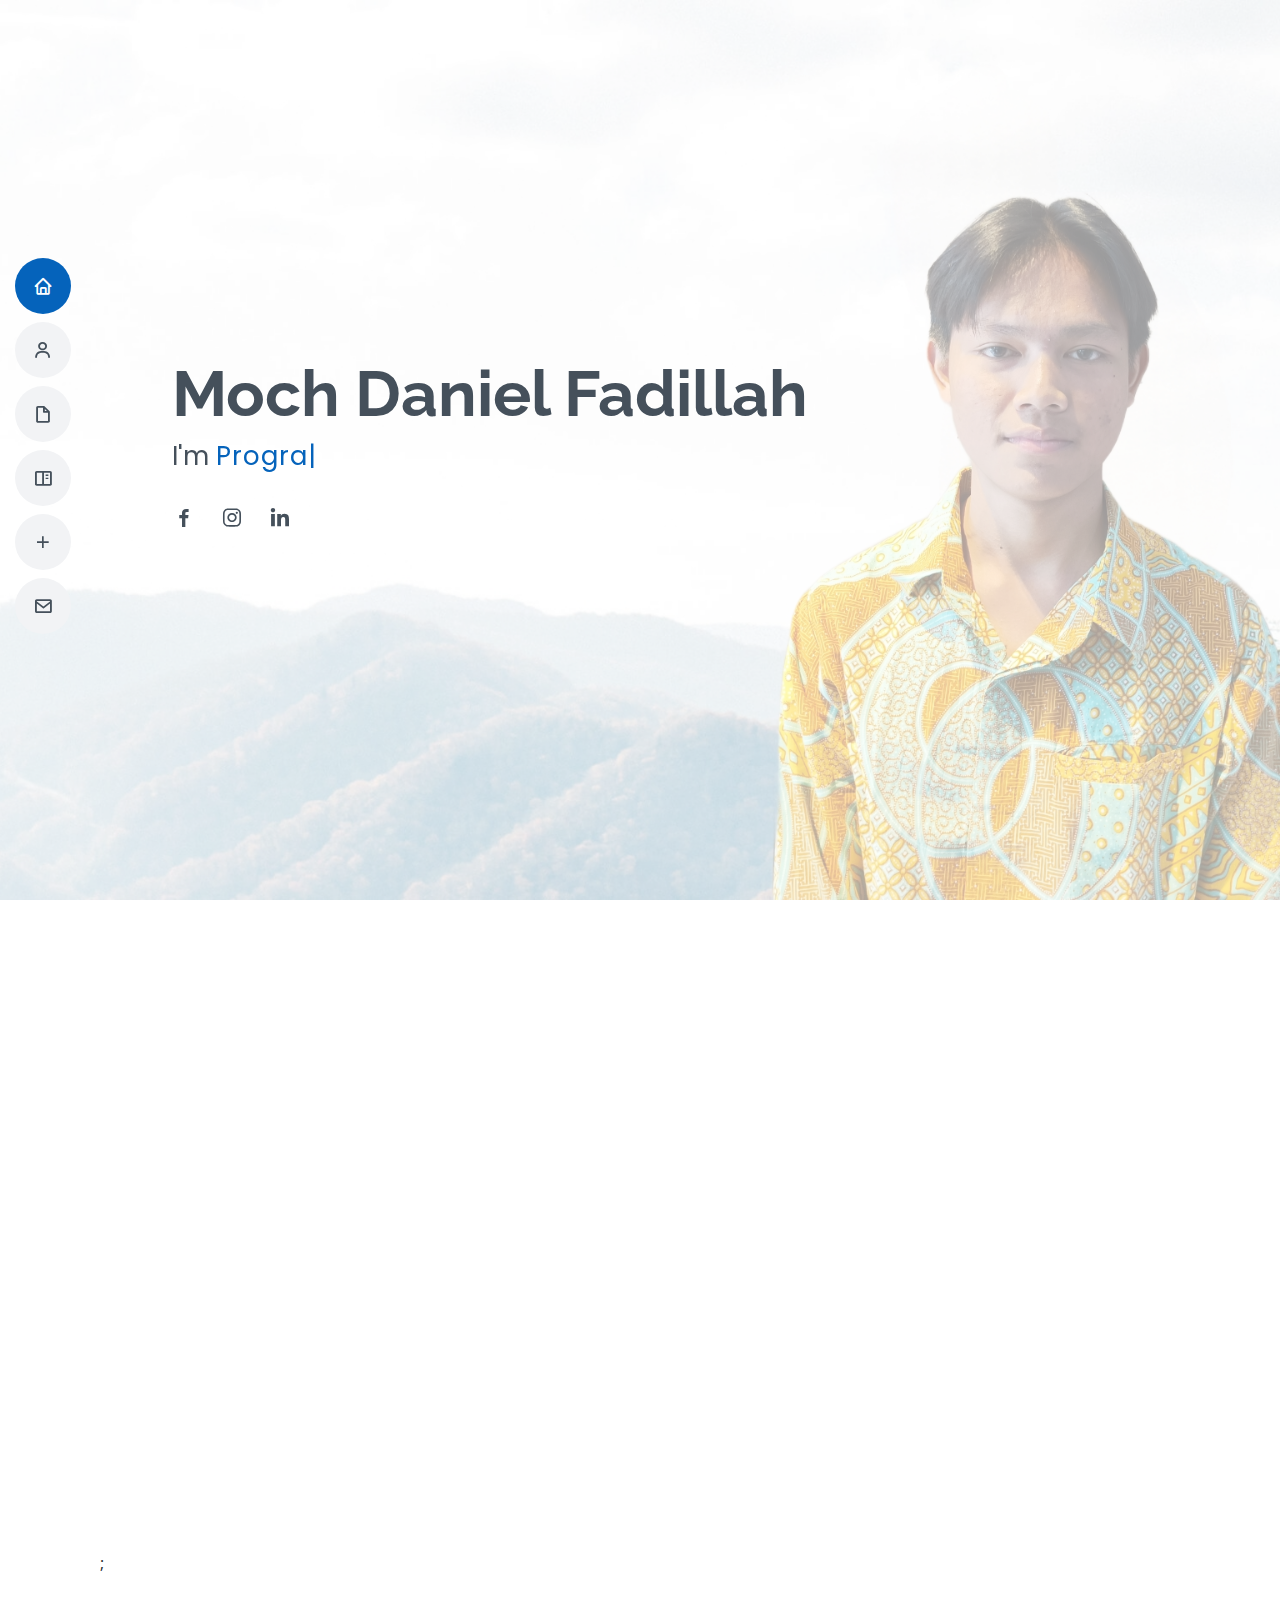
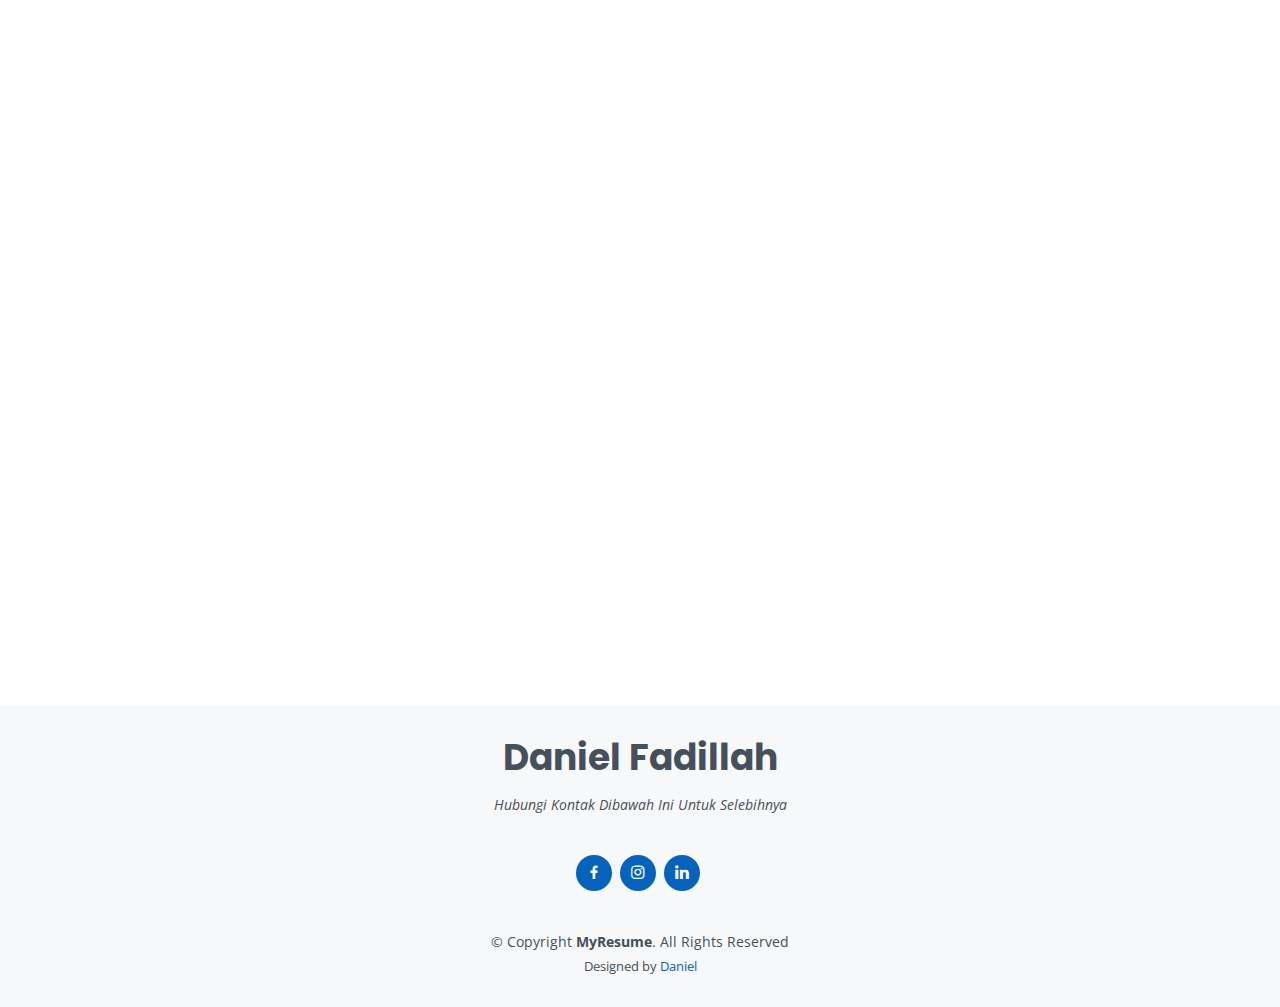
<file: index.html>
<!DOCTYPE html>
<html lang="en">

<head>
  <meta charset="utf-8">
  <meta content="width=device-width, initial-scale=1.0" name="viewport">

  <title>Daniel-Portfolio</title>
  <meta content="" name="description">
  <meta content="" name="keywords">

  <!-- Favicons -->
  <link href="icon-2.png" rel="icon">

  <!-- Google Fonts -->
  <link href="https://fonts.googleapis.com/css?family=Open+Sans:300,300i,400,400i,600,600i,700,700i|Raleway:300,300i,400,400i,500,500i,600,600i,700,700i|Poppins:300,300i,400,400i,500,500i,600,600i,700,700i" rel="stylesheet">

  <!-- Vendor CSS Files -->
  <link href="assets/vendor/aos/aos.css" rel="stylesheet">
  <link href="assets/vendor/bootstrap/css/bootstrap.min.css" rel="stylesheet">
  <link href="assets/vendor/bootstrap-icons/bootstrap-icons.css" rel="stylesheet">
  <link href="assets/vendor/boxicons/css/boxicons.min.css" rel="stylesheet">
  <link href="assets/vendor/glightbox/css/glightbox.min.css" rel="stylesheet">
  <link href="assets/vendor/swiper/swiper-bundle.min.css" rel="stylesheet">

  <!-- Template Main CSS File -->
  <link href="assets/css/style.css" rel="stylesheet">

  <!-- =======================================================
  * Template Name: MyResume
  * Updated: Jun 13 2023 with Bootstrap v5.3.0
  * Template URL: https://bootstrapmade.com/free-html-bootstrap-template-my-resume/
  * Author: BootstrapMade.com
  * License: https://bootstrapmade.com/license/
  ======================================================== -->
</head>

<body>

  <!-- ======= Mobile nav toggle button ======= -->
  <!-- <button type="button" class="mobile-nav-toggle d-xl-none"><i class="bi bi-list mobile-nav-toggle"></i></button> -->
  <i class="bi bi-list mobile-nav-toggle d-lg-none"></i>
  <!-- ======= Header ======= -->
  <header id="header" class="d-flex flex-column justify-content-center">

    <nav id="navbar" class="navbar nav-menu">
      <ul>
        <li><a href="#hero" class="nav-link scrollto active"><i class="bx bx-home"></i> <span>Home</span></a></li>
        <li><a href="#about" class="nav-link scrollto"><i class="bx bx-user"></i> <span>About</span></a></li>
        <li><a href="#skill" class="nav-link scrollto"><i class="bx bx-file-blank"></i> <span>Skill</span></a></li>
        <li><a href="#pendidikan" class="nav-link scrollto"><i class="bx bx-book-content"></i> <span>Pendidikan</span></a></li>
        <li><a href="#projek" class="nav-link scrollto"><i class="bx bx-plus"></i> <span>Project</span></a></li>
        <li><a href="#contact" class="nav-link scrollto"><i class="bx bx-envelope"></i> <span>Contact</span></a></li>
      </ul>
    </nav><!-- .nav-menu -->

  </header><!-- End Header -->

  <!-- ======= Hero Section ======= -->
  <section id="hero" class="d-flex flex-column justify-content-center">
    <div class="container" data-aos="zoom-in" data-aos-delay="100">
      <h1>Moch Daniel Fadillah</h1>
      <p>I'm <span class="typed" data-typed-items="Programmer"></span></p>
      <div class="social-links">
        <a href="https://www.facebook.com/DanielForYa" class="facebook"><i class="bx bxl-facebook"></i></a>
        <a href="https://www.instagram.com/v.dmniel" class="instagram"><i class="bx bxl-instagram"></i></a>
        <a href="https://www.linkedin.com/in/daniel-fadillah-4b1211282" class="linkedin"><i class="bx bxl-linkedin"></i></a>
      </div>
    </div>
  </section><!-- End Hero -->

  <main id="main">

    <!-- ======= About Section ======= -->
    <section id="about" class="about">
      <div class="container" data-aos="fade-up">

        <div class="section-title">
          <h2>Tentang</h2>
          <p> Saya adalah fresh graduate Lulusan SMKN 7 Baleendah. Saya adalah orang yang Disiplin, Berkomitmen, Dan Konsisten dengan apa yang saya Targetkan. Saya juga selalu tertarik untuk mencoba dan mempelajari hal baru secara otodidak.</p>
        </div>

        <div class="row">
          <div class="col-lg-3">
            <img src="page.jpg" class="img-fluid" alt="">
          </div>
          <div class="col-lg-8 pt-4 pt-lg-0 content">
            <h3>Web Developer</h3>
            <p class="fst-italic">
            </p>
            <div class="row">
              <div class="col-lg-6">
                <ul>
                  <li><i class="bi bi-chevron-right"></i> <strong>Birthday:</strong> <span>30 Juni 2006</span></li>
                  <li><i class="bi bi-chevron-right"></i> <strong>Website:</strong> <span>danielonly09.wordpress.com</span></li>
                  <li><i class="bi bi-chevron-right"></i> <strong>Phone:</strong> <span>+62 831-2269-8807</span></li>
                </ul>
              </div>
              <div class="col-lg-6">
                <ul>
                  <li><i class="bi bi-chevron-right"></i> <strong>City:</strong> <span>Bandung, Indonesia</span></li>
                  <li><i class="bi bi-chevron-right"></i> <strong>Age:</strong> <span>17</span></li>
                  <li><i class="bi bi-chevron-right"></i> <strong>Email:</strong> <span>mochdaniel55@gmail.com</span></li>
                </ul>
              </div>
            </div>
            <div class="section-title">
              <p>Saya Memiliki Ketertarikan Terhadap Komputer Sejak Sd, Selalu Bermain Game Komputer Dan Akhirnya Mengenal Dan Tertarik Dengan Software / Perangkat Lunak Dan Ingin Mengembangkan Diri Lagi Sebagai Programmer</p>
            </div>
          </div>
          </div>
    </div>
    </section><!-- End About Section -->

    <!-- ======= Skills Section ======= --> ;
    <section id="skill" class="pendidikan section-bg">
      <div class="container" data-aos="fade-up">

        <div class="section-title">
          <h2>Skills</h2>
                  </div>

                  <div class="row">

                    <div class="col-lg-4 col-md-6 d-flex align-items-stretch" data-aos="zoom-in" data-aos-delay="100">
                      <div class="icon-box iconbox-blue">
                        <div class="icon">
                          <svg width="100" height="100" viewBox="0 0 600 600" xmlns="http://www.w3.org/2000/svg">
                            <!-- <path stroke="none" stroke-width="0" fill="#f5f5f5" d="M300,521.0016835830174C376.1290562159157,517.8887921683347,466.0731472004068,529.7835943286574,510.70327084640275,468.03025145048787C554.3714126377745,407.6079735673963,508.03601936045806,328.9844924480964,491.2728898941984,256.3432110539036C474.5976632858925,184.082847569629,479.9380746630129,96.60480741107993,416.23090153303,58.64404602377083C348.86323505073057,18.502131276798302,261.93793281208167,40.57373210992963,193.5410806939664,78.93577620505333C130.42746243093433,114.334589627462,98.30271207620316,179.96522072025542,76.75703585869454,249.04625023123273C51.97151888228291,328.5150500222984,13.704378332031375,421.85034740162234,66.52175969318436,486.19268352777647C119.04800174914682,550.1803526380478,217.28368757567262,524.383925680826,300,521.0016835830174"></path> -->
                          </svg>
                          <img class="img1" src="html-5_318-674234.avif" alt="">
                        </div>
                        <h4><a href="https://id.wikipedia.org/wiki/HTML#:~:text=Hypertext%20Markup%20Language%20(HTML)%20adalah,untuk%20ditampilkan%20di%20peramban%20internet.">
                          HTML</a></h4>
                        <p>Sejak Saya Memasuki Jenjang Smk Saya Mulai mempelajari Html Mulai Dari Basic Basicnya Dan Membuat Sederhana Ringan Dengan HTML</p>
                      </div>
                    </div>
          
                    <div class="col-lg-4 col-md-6 d-flex align-items-stretch" data-aos="zoom-in" data-aos-delay="100">
                      <div class="icon-box iconbox-blue">
                        <div class="icon">
                          <svg width="100" height="100" viewBox="0 0 600 600" xmlns="http://www.w3.org/2000/svg">
                            <!-- <path stroke="none" stroke-width="0" fill="#f5f5f5" d="M300,521.0016835830174C376.1290562159157,517.8887921683347,466.0731472004068,529.7835943286574,510.70327084640275,468.03025145048787C554.3714126377745,407.6079735673963,508.03601936045806,328.9844924480964,491.2728898941984,256.3432110539036C474.5976632858925,184.082847569629,479.9380746630129,96.60480741107993,416.23090153303,58.64404602377083C348.86323505073057,18.502131276798302,261.93793281208167,40.57373210992963,193.5410806939664,78.93577620505333C130.42746243093433,114.334589627462,98.30271207620316,179.96522072025542,76.75703585869454,249.04625023123273C51.97151888228291,328.5150500222984,13.704378332031375,421.85034740162234,66.52175969318436,486.19268352777647C119.04800174914682,550.1803526380478,217.28368757567262,524.383925680826,300,521.0016835830174"></path> -->
                          </svg>
                          <img class="img1" src="CSS3_logo_and_wordmark.svg.png" alt="">
                        </div>
                        <h4><a href="https://id.wikipedia.org/wiki/Cascading_Style_Sheets">
                          CSS</a></h4>
                        <p>Untuk Menyempurnakan Project Yang Saya Buat Saya Juga Mempelajari CSS</p>
                      </div>
                    </div>

                    <div class="col-lg-4 col-md-6 d-flex align-items-stretch" data-aos="zoom-in" data-aos-delay="100">
                      <div class="icon-box iconbox-blue">
                        <div class="icon">
                          <svg width="100" height="100" viewBox="0 0 600 600" xmlns="http://www.w3.org/2000/svg">
                            <!-- <path stroke="none" stroke-width="0" fill="#f5f5f5" d="M300,521.0016835830174C376.1290562159157,517.8887921683347,466.0731472004068,529.7835943286574,510.70327084640275,468.03025145048787C554.3714126377745,407.6079735673963,508.03601936045806,328.9844924480964,491.2728898941984,256.3432110539036C474.5976632858925,184.082847569629,479.9380746630129,96.60480741107993,416.23090153303,58.64404602377083C348.86323505073057,18.502131276798302,261.93793281208167,40.57373210992963,193.5410806939664,78.93577620505333C130.42746243093433,114.334589627462,98.30271207620316,179.96522072025542,76.75703585869454,249.04625023123273C51.97151888228291,328.5150500222984,13.704378332031375,421.85034740162234,66.52175969318436,486.19268352777647C119.04800174914682,550.1803526380478,217.28368757567262,524.383925680826,300,521.0016835830174"></path> -->
                          </svg>
                          <img class="img1" src="PHP-logo.svg.png" alt="">
                        </div>
                        <h4><a href="https://id.wikipedia.org/wiki/PHP">
                          PHP</a></h4>
                        <p>Saya Juga Mempunyai Pengalaman Mengerjakan Project Dengan Php</p>
                      </div>
                    </div>
                    </section><!-- End Skills Section -->

    <!-- ======= pendidikan Section ======= -->
    <section id="pendidikan" class="pendidikan">
      <div class="container" data-aos="fade-up">

        <div class="section-title">
          <h2>PENDIDIKAN</h2>
        </div>

        <div class="row">

          <div class="col-lg-4 col-md-6 d-flex align-items-stretch" data-aos="zoom-in" data-aos-delay="100">
            <div class="icon-box iconbox-blue">
              <div class="icon">
                <svg width="100" height="100" viewBox="0 0 600 600" xmlns="http://www.w3.org/2000/svg">
                  <path stroke="none" stroke-width="0" fill="#f5f5f5" d="M300,521.0016835830174C376.1290562159157,517.8887921683347,466.0731472004068,529.7835943286574,510.70327084640275,468.03025145048787C554.3714126377745,407.6079735673963,508.03601936045806,328.9844924480964,491.2728898941984,256.3432110539036C474.5976632858925,184.082847569629,479.9380746630129,96.60480741107993,416.23090153303,58.64404602377083C348.86323505073057,18.502131276798302,261.93793281208167,40.57373210992963,193.5410806939664,78.93577620505333C130.42746243093433,114.334589627462,98.30271207620316,179.96522072025542,76.75703585869454,249.04625023123273C51.97151888228291,328.5150500222984,13.704378332031375,421.85034740162234,66.52175969318436,486.19268352777647C119.04800174914682,550.1803526380478,217.28368757567262,524.383925680826,300,521.0016835830174"></path>
                </svg>
                <i class="bx bx-user"></i>
              </div>
              <h4><a href="https://www.google.com/search?q=smkn+7+baleendah&ei=2euwZPXdJa3dseMP0oWT-A0&gs_ssp=eJzj4tFP1zcsqCrJzimsyjBgtFI1qDBKNbNINUuzTE4xNU4zT7K0MqhIszBJNTdLtjA2MDVNMzKx8BIozs3OUzBXSErMSU3NS0nMAAAEQBWD&oq=SMKN+7+baleendah&gs_lp=[base64]&sclient=gws-wiz-serp">
                SMK Negeri 7 Baleendah</a></h4>
              <p>2021 - 2024</p>
            </div>
          </div>

          <div class="col-lg-4 col-md-6 d-flex align-items-stretch mt-4 mt-md-0" data-aos="zoom-in" data-aos-delay="200">
            <div class="icon-box iconbox-orange ">
              <div class="icon">
                <svg width="100" height="100" viewBox="0 0 600 600" xmlns="http://www.w3.org/2000/svg">
                  <path stroke="none" stroke-width="0" fill="#f5f5f5" d="M300,582.0697525312426C382.5290701553225,586.8405444964366,449.9789794690241,525.3245884688669,502.5850820975895,461.55621195738473C556.606425686781,396.0723002908107,615.8543463187945,314.28637112970534,586.6730223649479,234.56875336149918C558.9533121215079,158.8439757836574,454.9685369536778,164.00468322053177,381.49747125262974,130.76875717737553C312.15926192815925,99.40240125094834,248.97055460311594,18.661163978235184,179.8680185752513,50.54337015887873C110.5421016452524,82.52863877960104,119.82277516462835,180.83849132639028,109.12597500060166,256.43424936330496C100.08760227029461,320.3096726198365,92.17705696193138,384.0621239912766,124.79988738764834,439.7174275375508C164.83382741302287,508.01625554203684,220.96474134820875,577.5009287672846,300,582.0697525312426"></path>
                </svg>
                <i class="bx bx-user"></i>
              </div>
              <h4><a href="https://www.google.com/search?q=smpn+2+baleendah&ei=eeuwZKi1J82P4-EP69CugAE&ved=0ahUKEwjo1cOoyY2AAxXNxzgGHWuoCxAQ4dUDCA4&uact=5&oq=smpn+2+baleendah&gs_lp=[base64]&sclient=gws-wiz-serp">
                SMP Negeri 02 Baleendah</a></h4>
              <p>2018 - 2021</p>
            </div>
          </div>

          <div class="col-lg-4 col-md-6 d-flex align-items-stretch mt-4 mt-lg-0" data-aos="zoom-in" data-aos-delay="300">
            <div class="icon-box iconbox-pink">
              <div class="icon">
                <svg width="100" height="100" viewBox="0 0 600 600" xmlns="http://www.w3.org/2000/svg">
                  <path stroke="none" stroke-width="0" fill="#f5f5f5" d="M300,541.5067337569781C382.14930387511276,545.0595476570109,479.8736841581634,548.3450877840088,526.4010558755058,480.5488172755941C571.5218469581645,414.80211281144784,517.5187510058486,332.0715597781072,496.52539010469104,255.14436215662573C477.37192572678356,184.95920475031193,473.57363656557914,105.61284051026155,413.0603344069578,65.22779650032875C343.27470386102294,18.654635553484475,251.2091493199835,5.337323636656869,175.0934190732945,40.62881213300186C97.87086631185822,76.43348514350839,51.98124368387456,156.15599469081315,36.44837278890362,239.84606092416172C21.716077023791087,319.22268207091537,43.775223500013084,401.1760424656574,96.891909868211,461.97329694683043C147.22146801428983,519.5804099606455,223.5754009179313,538.201503339737,300,541.5067337569781"></path>
                </svg>
                <i class="bx bx-user"></i>
              </div>
              <h4><a href="https://www.google.com/search?q=SD+Negeri+Sipatahunan&ei=geuwZPC0IKi64-EP0qSGiA8&ved=0ahUKEwiw-aSsyY2AAxUo3TgGHVKSAfEQ4dUDCA4&uact=5&oq=SD+Negeri+Sipatahunan&gs_lp=[base64]&sclient=gws-wiz-serp">
                SD Negeri Sipatahunan</a></h4>
              <p>2012 - 2018</p>
            </div>
          </div>
          </section>
          <!-- End Resume Section -->

    <!-- ======= Portfolio Section ======= -->
    <section id="projek" class="portfolio section-bg">
      <div class="container" data-aos="fade-up">

        <div class="section-title">
          <h2>Project</h2>
          <p>Berikut Beberapa Project Yang Sudah Saya Buat</p>
        </div>

        <div class="row">
          <div class="col-lg-12 d-flex justify-content-center" data-aos="fade-up" data-aos-delay="100">
            <ul id="portfolio-flters">
              <li data-filter="*" class="filter-active">All</li>
              <li data-filter=".filter-app">App</li>
              <li data-filter=".filter-web">Web</li>
            </ul>
          </div>
        </div>

        <div class="row portfolio-container" data-aos="fade-up" data-aos-delay="200">


          <div class="col-lg-4 col-md-6 portfolio-item filter-web">
            <div class="portfolio-wrap">
              <img src="Screenshot (27).png" class="img-fluid" alt="">
              <div class="portfolio-info">
                <h4>WordPress</h4>
                <p>Web</p>
                <div class="portfolio-links">
                  <a href="Screenshot (27).png" data-gallery="portfolioGallery" class="portfolio-lightbox" title="Web 3"><i class="bx bx-plus"></i></a>
                  <a href="portfolio-details.html" class="portfolio-details-lightbox" data-glightbox="type: external" title="Portfolio Details"></a>
                </div>
              </div>
            </div>
          </div>

          <div class="col-lg-4 col-md-6 portfolio-item filter-web">
            <div class="portfolio-wrap">
              <img src="Screenshot (26).png" class="img-fluid" alt="">
              <div class="portfolio-info">
                <h4>WordPress</h4>
                <p>Web</p>
                <div class="portfolio-links">
                  <a href="Screenshot (26).png" data-gallery="portfolioGallery" class="portfolio-lightbox" title="Web 3"><i class="bx bx-plus"></i></a>
                  <a href="portfolio-details.html" class="portfolio-details-lightbox" data-glightbox="type: external" title="Portfolio Details"></a>
                </div>
              </div>
            </div>
          </div>

          <div class="col-lg-4 col-md-6 portfolio-item filter-web">
            <div class="portfolio-wrap">
              <img src="Screenshot (25).png" class="img-fluid" alt="">
              <div class="portfolio-info">
                <h4>Website SPP</h4>
                <p>Web</p>
                <div class="portfolio-links">
                  <a href="Screenshot (25).png" data-gallery="portfolioGallery" class="portfolio-lightbox" title="Web 3"><i class="bx bx-plus"></i></a>
                  <a href="portfolio-details.html" class="portfolio-details-lightbox" data-glightbox="type: external" title="Portfolio Details"></a>
                </div>
              </div>
            </div>
          </div>

        </div>

      </div>
    </section><!-- End Portfolio Section -->

    <!-- ======= Contact Section ======= -->
    <section id="contact" class="contact">
      <div class="container" data-aos="fade-up">

        <div class="section-title">
          <h2>Contact</h2>
        </div>

        <div class="row mt-1">

          <div class="col-lg-4">
            <div class="info">
              <div class="address">
                <i class="bi bi-geo-alt"></i>
                <h4>Location:</h4>
                <p>Bandung, Jl Mekarsari Cikarees</p>
              </div>

              <div class="email">
                <i class="bi bi-envelope"></i>
                <h4>Email:</h4>
                <p>mochdaniel55@gmail.com</p>
              </div>

              <div class="phone">
                <i class="bi bi-phone"></i>
                <h4>Call:</h4>
                <p>+62 831-2269-8807</p>
              </div>

            </div>

          </div>

          <div class="col-lg-8 mt-5 mt-lg-0">

            <!-- <form action="forms/contact.php" method="post" role="form" class="php-email-form">
              <div class="row">
                <div class="col-md-6 form-group">
                  <input type="text" name="name" class="form-control" id="name" placeholder="Your Name" required>
                </div>
                <div class="col-md-6 form-group mt-3 mt-md-0">
                  <input type="email" class="form-control" name="email" id="email" placeholder="Your Email" required>
                </div>
              </div>
              <div class="form-group mt-3">
                <input type="text" class="form-control" name="subject" id="subject" placeholder="Subject" required>
              </div>
              <div class="form-group mt-3">
                <textarea class="form-control" name="message" rows="5" placeholder="Message" required></textarea>
              </div>
              <div class="my-3">
                <div class="loading">Loading</div>
                <div class="error-message"></div>
                <div class="sent-message">Your message has been sent. Thank you!</div>
              </div>
              <div class="text-center"><button type="submit">Send Message</button></div>
            </form> -->

          </div>

        </div>

      </div>
    </section><!-- End Contact Section -->

  </main><!-- End #main -->

  <!-- ======= Footer ======= -->
  <footer id="footer">
    <div class="container">
      <h3>Daniel Fadillah</h3>
      <p>Hubungi Kontak Dibawah Ini Untuk Selebihnya</p>
      <div class="social-links">
        <a href="#" class="facebook"><i class="bx bxl-facebook"></i></a>
        <a href="#" class="instagram"><i class="bx bxl-instagram"></i></a>
        <a href="#" class="linkedin"><i class="bx bxl-linkedin"></i></a>
      </div>
      <div class="copyright">
        &copy; Copyright <strong><span>MyResume</span></strong>. All Rights Reserved
      </div>
      <div class="credits">
        <!-- All the links in the footer should remain intact. -->
        <!-- You can delete the links only if you purchased the pro version. -->
        <!-- Licensing information: [license-url] -->
        <!-- Purchase the pro version with working PHP/AJAX contact form: https://bootstrapmade.com/free-html-bootstrap-template-my-resume/ -->
        Designed by <a href="https://www.instagram.com/v.dmniel">Daniel</a>
      </div>
    </div>
  </footer><!-- End Footer -->

  <div id="preloader"></div>
  <a href="#" class="back-to-top d-flex align-items-center justify-content-center"><i class="bi bi-arrow-up-short"></i></a>

  <!-- Vendor JS Files -->
  <script src="assets/vendor/purecounter/purecounter_vanilla.js"></script>
  <script src="assets/vendor/aos/aos.js"></script>
  <script src="assets/vendor/bootstrap/js/bootstrap.bundle.min.js"></script>
  <script src="assets/vendor/glightbox/js/glightbox.min.js"></script>
  <script src="assets/vendor/isotope-layout/isotope.pkgd.min.js"></script>
  <script src="assets/vendor/swiper/swiper-bundle.min.js"></script>
  <script src="assets/vendor/typed.js/typed.umd.js"></script>
  <script src="assets/vendor/waypoints/noframework.waypoints.js"></script>
  <script src="assets/vendor/php-email-form/validate.js"></script>

  <!-- Template Main JS File -->
  <script src="assets/js/main.js"></script>

</body>

</html>
</file>
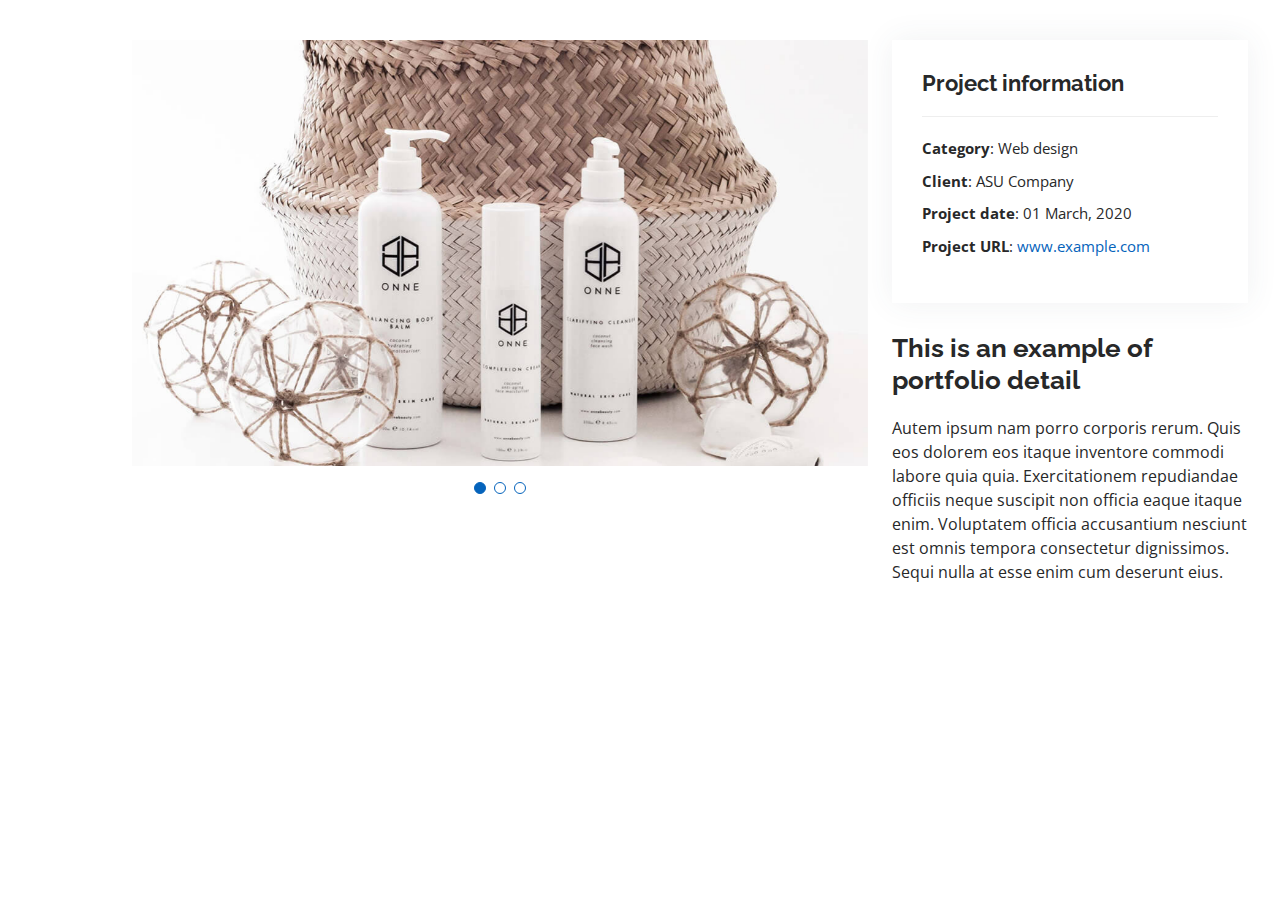
<file: portfolio-details.html>
<!DOCTYPE html>
<html lang="en">

<head>
  <meta charset="utf-8">
  <meta content="width=device-width, initial-scale=1.0" name="viewport">

  <title>Portfolio Details</title>
  <meta content="" name="description">
  <meta content="" name="keywords">

  <!-- Favicons -->
  <link href="assets/img/favicon.png" rel="icon">
  <link href="assets/img/apple-touch-icon.png" rel="apple-touch-icon">

  <!-- Google Fonts -->
  <link href="https://fonts.googleapis.com/css?family=Open+Sans:300,300i,400,400i,600,600i,700,700i|Raleway:300,300i,400,400i,500,500i,600,600i,700,700i|Poppins:300,300i,400,400i,500,500i,600,600i,700,700i" rel="stylesheet">

  <!-- Vendor CSS Files -->
  <link href="assets/vendor/aos/aos.css" rel="stylesheet">
  <link href="assets/vendor/bootstrap/css/bootstrap.min.css" rel="stylesheet">
  <link href="assets/vendor/bootstrap-icons/bootstrap-icons.css" rel="stylesheet">
  <link href="assets/vendor/boxicons/css/boxicons.min.css" rel="stylesheet">
  <link href="assets/vendor/glightbox/css/glightbox.min.css" rel="stylesheet">
  <link href="assets/vendor/swiper/swiper-bundle.min.css" rel="stylesheet">

  <!-- Template Main CSS File -->
  <link href="assets/css/style.css" rel="stylesheet">

  <!-- =======================================================
  * Template Name: MyResume
  * Updated: Jun 13 2023 with Bootstrap v5.3.0
  * Template URL: https://bootstrapmade.com/free-html-bootstrap-template-my-resume/
  * Author: BootstrapMade.com
  * License: https://bootstrapmade.com/license/
  ======================================================== -->
</head>

<body>

  <main id="main">

    <!-- ======= Portfolio Details Section ======= -->
    <section id="portfolio-details" class="portfolio-details">
      <div class="container">

        <div class="row gy-4">

          <div class="col-lg-8">
            <div class="portfolio-details-slider swiper">
              <div class="swiper-wrapper align-items-center">

                <div class="swiper-slide">
                  <img src="assets/img/portfolio/portfolio-details-1.jpg" alt="">
                </div>

                <div class="swiper-slide">
                  <img src="assets/img/portfolio/portfolio-details-2.jpg" alt="">
                </div>

                <div class="swiper-slide">
                  <img src="assets/img/portfolio/portfolio-details-3.jpg" alt="">
                </div>

              </div>
              <div class="swiper-pagination"></div>
            </div>
          </div>

          <div class="col-lg-4">
            <div class="portfolio-info">
              <h3>Project information</h3>
              <ul>
                <li><strong>Category</strong>: Web design</li>
                <li><strong>Client</strong>: ASU Company</li>
                <li><strong>Project date</strong>: 01 March, 2020</li>
                <li><strong>Project URL</strong>: <a href="#">www.example.com</a></li>
              </ul>
            </div>
            <div class="portfolio-description">
              <h2>This is an example of portfolio detail</h2>
              <p>
                Autem ipsum nam porro corporis rerum. Quis eos dolorem eos itaque inventore commodi labore quia quia. Exercitationem repudiandae officiis neque suscipit non officia eaque itaque enim. Voluptatem officia accusantium nesciunt est omnis tempora consectetur dignissimos. Sequi nulla at esse enim cum deserunt eius.
              </p>
            </div>
          </div>

        </div>

      </div>
    </section><!-- End Portfolio Details Section -->

  </main><!-- End #main -->

  <div id="preloader"></div>
  <a href="#" class="back-to-top d-flex align-items-center justify-content-center"><i class="bi bi-arrow-up-short"></i></a>

  <!-- Vendor JS Files -->
  <script src="assets/vendor/purecounter/purecounter_vanilla.js"></script>
  <script src="assets/vendor/aos/aos.js"></script>
  <script src="assets/vendor/bootstrap/js/bootstrap.bundle.min.js"></script>
  <script src="assets/vendor/glightbox/js/glightbox.min.js"></script>
  <script src="assets/vendor/isotope-layout/isotope.pkgd.min.js"></script>
  <script src="assets/vendor/swiper/swiper-bundle.min.js"></script>
  <script src="assets/vendor/typed.js/typed.umd.js"></script>
  <script src="assets/vendor/waypoints/noframework.waypoints.js"></script>
  <script src="assets/vendor/php-email-form/validate.js"></script>

  <!-- Template Main JS File -->
  <script src="assets/js/main.js"></script>

</body>

</html>
</file>
<file: assets/css/style.css>
/**
* Template Name: MyResume
* Updated: Jun 13 2023 with Bootstrap v5.3.0
* Template URL: https://bootstrapmade.com/free-html-bootstrap-template-my-resume/
* Author: BootstrapMade.com
* License: https://bootstrapmade.com/license/
*/
body {
  font-family: sans-serif;
  font-size: 16px;
}
h1 {
  font-size: 24px;
  margin-bottom: 10px;
}
p {
  margin-bottom: 10px;
}

/*--------------------------------------------------------------
# General
--------------------------------------------------------------*/
body {
  font-family: "Open Sans", sans-serif;
  color: #272829;
}

a {
  color: #0563bb;
  text-decoration: none;
}

a:hover {
  color: #067ded;
  text-decoration: none;
}

h1,
h2,
h3,
h4,
h5,
h6 {
  font-family: "Raleway", sans-serif;
}

/*--------------------------------------------------------------
# Back to top button
--------------------------------------------------------------*/
.back-to-top {
  position: fixed;
  visibility: hidden;
  opacity: 0;
  right: 15px;
  bottom: 15px;
  z-index: 996;
  background: #0563bb;
  width: 40px;
  height: 40px;
  border-radius: 50px;
  transition: all 0.4s;
}

.back-to-top i {
  font-size: 28px;
  color: #fff;
  line-height: 0;
}

.back-to-top:hover {
  background: #0678e3;
  color: #fff;
}

.back-to-top.active {
  visibility: visible;
  opacity: 1;
}

/*--------------------------------------------------------------
# Preloader
--------------------------------------------------------------*/
#preloader {
  position: fixed;
  top: 0;
  left: 0;
  right: 0;
  bottom: 0;
  z-index: 9999;
  overflow: hidden;
  background: #fff;
}

#preloader:before {
  content: "";
  position: fixed;
  top: calc(50% - 30px);
  left: calc(50% - 30px);
  border: 6px solid #0563bb;
  border-top-color: #fff;
  border-bottom-color: #fff;
  border-radius: 50%;
  width: 60px;
  height: 60px;
  animation: animate-preloader 1s linear infinite;
}

@keyframes animate-preloader {
  0% {
    transform: rotate(0deg);
  }

  100% {
    transform: rotate(360deg);
  }
}

/*--------------------------------------------------------------
# Disable aos animation delay on mobile devices
--------------------------------------------------------------*/
@media screen and (max-width: 768px) {
  [data-aos-delay] {
    transition-delay: 0 !important;
  }
}

/*--------------------------------------------------------------
# Header
--------------------------------------------------------------*/
#header {
  position: fixed;
  top: 0;
  left: 0;
  bottom: 0;
  z-index: 9997;
  transition: all 0.5s;
  padding: 15px;
  overflow-y: auto;
}

@media (max-width: 991px) {
  #header {
    width: 300px;
    background: #fff;
    border-right: 1px solid #e6e9ec;
    left: -300px;
  }
}

@media (min-width: 991px) {
  #main {
    margin-left: 100px;
  }
}

/*--------------------------------------------------------------
# Navigation Menu
--------------------------------------------------------------*/
/**
* Desktop Navigation 
*/
.nav-menu {
  padding: 0;
  display: block;
}

.nav-menu * {
  margin: 0;
  padding: 0;
  list-style: none;
}

.nav-menu>ul>li {
  position: relative;
  white-space: nowrap;
}

.nav-menu a,
.nav-menu a:focus {
  display: flex;
  align-items: center;
  color: #45505b;
  padding: 10px 18px;
  margin-bottom: 8px;
  transition: 0.3s;
  font-size: 15px;
  border-radius: 50px;
  background: #f2f3f5;
  height: 56px;
  width: 100%;
  overflow: hidden;
  transition: 0.3s;
}

.nav-menu a i,
.nav-menu a:focus i {
  font-size: 20px;
}

.nav-menu a span,
.nav-menu a:focus span {
  padding: 0 5px 0 7px;
  color: #45505b;
}

@media (min-width: 992px) {

  .nav-menu a,
  .nav-menu a:focus {
    width: 56px;
  }

  .nav-menu a span,
  .nav-menu a:focus span {
    display: none;
    color: #fff;
  }
}

.nav-menu a:hover,
.nav-menu .active,
.nav-menu .active:focus,
.nav-menu li:hover>a {
  color: #fff;
  background: #0563bb;
}

.nav-menu a:hover span,
.nav-menu .active span,
.nav-menu .active:focus span,
.nav-menu li:hover>a span {
  color: #fff;
}

.nav-menu a:hover,
.nav-menu li:hover>a {
  width: 100%;
  color: #fff;
}

.nav-menu a:hover span,
.nav-menu li:hover>a span {
  display: block;
}

/**
* Mobile Navigation 
*/
.mobile-nav-toggle {
  position: fixed;
  right: 10px;
  top: 10px;
  z-index: 9998;
  border: 0;
  background: none;
  font-size: 28px;
  transition: all 0.4s;
  outline: none !important;
  line-height: 0;
  cursor: pointer;
  border-radius: 50px;
  padding: 5px;
}

.mobile-nav-toggle i {
  color: #45505b;
}

.mobile-nav-active {
  overflow: hidden;
}

.mobile-nav-active #header {
  left: 0;
}

.mobile-nav-active .mobile-nav-toggle {
  color: #fff;
  background-color: #0563bb;
}

/*--------------------------------------------------------------
# Hero Section
--------------------------------------------------------------*/
#hero {
  width: 100%;
  height: 100vh;
  background: url("../img/hero-bg.jpg") top right no-repeat;
  background-size: cover;
  position: relative;
}

@media (min-width: 992px) {
  #hero {
    padding-left: 160px;
  }
}

#hero:before {
  content: "";
  background: rgba(255, 255, 255, 0.6);
  position: absolute;
  bottom: 0;
  top: 0;
  left: 0;
  right: 0;
}

#hero h1 {
  margin: 0;
  font-size: 64px;
  font-weight: 700;
  line-height: 56px;
  color: #45505b;
}

#hero p {
  color: #45505b;
  margin: 15px 0 0 0;
  font-size: 26px;
  font-family: "Poppins", sans-serif;
}

#hero p span {
  color: #0563bb;
  letter-spacing: 1px;
}

#hero .social-links {
  margin-top: 30px;
}

#hero .social-links a {
  font-size: 24px;
  display: inline-block;
  color: #45505b;
  line-height: 1;
  margin-right: 20px;
  transition: 0.3s;
}

#hero .social-links a:hover {
  color: #0563bb;
}

@media (max-width: 992px) {
  #hero {
    text-align: center;
  }

  #hero h1 {
    font-size: 32px;
    line-height: 36px;
  }

  #hero p {
    margin-top: 10px;
    font-size: 20px;
    line-height: 24px;
  }
}

/*--------------------------------------------------------------
# Sections General
--------------------------------------------------------------*/
section {
  padding: 60px 0;
  overflow: hidden;
}

.section-title {
  text-align: center;
  padding-bottom: 30px;
}

.section-title h2 {
  font-size: 32px;
  font-weight: bold;
  text-transform: uppercase;
  margin-bottom: 20px;
  padding-bottom: 20px;
  position: relative;
  color: #45505b;
}

.section-title h2::before {
  content: "";
  position: absolute;
  display: block;
  width: 120px;
  height: 1px;
  background: #ddd;
  bottom: 1px;
  left: calc(50% - 60px);
}

.section-title h2::after {
  content: "";
  position: absolute;
  display: block;
  width: 40px;
  height: 3px;
  background: #0563bb;
  bottom: 0;
  left: calc(50% - 20px);
}

.section-title p {
  margin-bottom: 0;
}

/*--------------------------------------------------------------
# About
--------------------------------------------------------------*/
.about .content h3 {
  font-weight: 700;
  font-size: 26px;
  color: #728394;
}

.about .content ul {
  list-style: none;
  padding: 0;
}

.about .content ul li {
  margin-bottom: 20px;
  display: flex;
  align-items: center;
}

.about .content ul strong {
  margin-right: 10px;
}

.about .content ul i {
  font-size: 16px;
  margin-right: 5px;
  color: #0563bb;
  line-height: 0;
}

.about .content p:last-child {
  margin-bottom: 0;
}

/*--------------------------------------------------------------
# Facts
--------------------------------------------------------------*/
.facts .count-box {
  padding: 30px 30px 25px 30px;
  margin-top: 30px;
  width: 100%;
  position: relative;
  text-align: center;
  background: #fff;
}

.facts .count-box i {
  position: absolute;
  top: -25px;
  left: 50%;
  transform: translateX(-50%);
  font-size: 24px;
  background: #0563bb;
  color: #fff;
  border-radius: 50px;
  display: inline-flex;
  align-items: center;
  justify-content: center;
  width: 48px;
  height: 48px;
}

.facts .count-box span {
  font-size: 36px;
  display: block;
  font-weight: 600;
  color: #011426;
}

.facts .count-box p {
  padding: 0;
  margin: 0;
  font-family: "Raleway", sans-serif;
  font-size: 14px;
}

/*--------------------------------------------------------------
# Akills
--------------------------------------------------------------*/
/* Styling for Skills Section */
.skills {
  padding: 80px 0;
}
.img1 {
  height: 100px;
}

.skills .section-title h2 {
  font-size: 32px;
  font-weight: bold;
  text-align: center;
  color: #333;
  margin-bottom: 40px;
}

.skills-content {
  display: flex;
}

.skills-content .col-lg-6 {
  width: 50%;
}

/* Styling for Skill Bars */
.skill {
  margin-bottom: 20px;
}

.skill-name {
  display: block;
  font-weight: bold;
  color: #333;
  margin-bottom: 5px;
}

.skill-bar {
  background-color: #f2f2f2;
  border-radius: 30px;
  height: 10px;
  overflow: hidden;
}

.skill-progress {
  height: 100%;
  background-color: #6ea8ff;
}

/* Animation on Scroll */
[data-aos^="fade"] {
  opacity: 0;
  transition: opacity 0.5s ease-in-out;
}

[data-aos="fade-up"] {
  transform: translateY(20px);
}

[data-aos^="fade"].aos-animate {
  opacity: 1;
  transform: translateY(0);
}

/*--------------------------------------------------------------
# Resume
--------------------------------------------------------------*/
.resume .resume-title {
  font-size: 26px;
  font-weight: 700;
  margin-top: 20px;
  margin-bottom: 20px;
  color: #45505b;
}

.resume .resume-item {
  padding: 0 0 20px 20px;
  margin-top: -2px;
  border-left: 2px solid #0563bb;
  position: relative;
}

.resume .resume-item h4 {
  line-height: 18px;
  font-size: 18px;
  font-weight: 600;
  text-transform: uppercase;
  font-family: "Poppins", sans-serif;
  color: #0563bb;
  margin-bottom: 10px;
}

.resume .resume-item h5 {
  font-size: 16px;
  background: #f7f8f9;
  padding: 5px 15px;
  display: inline-block;
  font-weight: 600;
  margin-bottom: 10px;
}

.resume .resume-item ul {
  padding-left: 20px;
}

.resume .resume-item ul li {
  padding-bottom: 10px;
}

.resume .resume-item:last-child {
  padding-bottom: 0;
}

.resume .resume-item::before {
  content: "";
  position: absolute;
  width: 16px;
  height: 16px;
  border-radius: 50px;
  left: -9px;
  top: 0;
  background: #fff;
  border: 2px solid #0563bb;
}

/*--------------------------------------------------------------
# Portfolio
--------------------------------------------------------------*/
.portfolio .portfolio-item {
  margin-bottom: 30px;
}

.portfolio #portfolio-flters {
  padding: 0;
  margin: 0 auto 25px auto;
  list-style: none;
  text-align: center;
  background: #fff;
  border-radius: 50px;
  padding: 2px 15px;
}

.portfolio #portfolio-flters li {
  cursor: pointer;
  display: inline-block;
  padding: 10px 15px;
  font-size: 14px;
  font-weight: 600;
  line-height: 1;
  text-transform: uppercase;
  color: #272829;
  margin-bottom: 5px;
  transition: all 0.3s ease-in-out;
}

.portfolio #portfolio-flters li:hover,
.portfolio #portfolio-flters li.filter-active {
  color: #0563bb;
}

.portfolio #portfolio-flters li:last-child {
  margin-right: 0;
}

.portfolio .portfolio-wrap {
  transition: 0.3s;
  position: relative;
  overflow: hidden;
  z-index: 1;
  background: rgba(69, 80, 91, 0.8);
}

.portfolio .portfolio-wrap::before {
  content: "";
  background: rgba(255, 255, 255, 0.7);
  position: absolute;
  left: 30px;
  right: 30px;
  top: 30px;
  bottom: 30px;
  transition: all ease-in-out 0.3s;
  z-index: 2;
  opacity: 0;
}

.portfolio .portfolio-wrap .portfolio-info {
  opacity: 0;
  position: absolute;
  top: 0;
  left: 0;
  right: 0;
  bottom: 0;
  text-align: center;
  z-index: 3;
  transition: all ease-in-out 0.3s;
  display: flex;
  flex-direction: column;
  justify-content: center;
  align-items: center;
}

.portfolio .portfolio-wrap .portfolio-info::before {
  display: block;
  content: "";
  width: 48px;
  height: 48px;
  position: absolute;
  top: 35px;
  left: 35px;
  border-top: 3px solid #d7dce1;
  border-left: 3px solid #d7dce1;
  transition: all 0.5s ease 0s;
  z-index: 9994;
}

.portfolio .portfolio-wrap .portfolio-info::after {
  display: block;
  content: "";
  width: 48px;
  height: 48px;
  position: absolute;
  bottom: 35px;
  right: 35px;
  border-bottom: 3px solid #d7dce1;
  border-right: 3px solid #d7dce1;
  transition: all 0.5s ease 0s;
  z-index: 9994;
}

.portfolio .portfolio-wrap .portfolio-info h4 {
  font-size: 20px;
  color: #45505b;
  font-weight: 600;
}

.portfolio .portfolio-wrap .portfolio-info p {
  color: #45505b;
  font-size: 14px;
  text-transform: uppercase;
  padding: 0;
  margin: 0;
}

.portfolio .portfolio-wrap .portfolio-links {
  text-align: center;
  z-index: 4;
}

.portfolio .portfolio-wrap .portfolio-links a {
  color: #45505b;
  margin: 0 2px;
  font-size: 28px;
  display: inline-block;
  transition: 0.3s;
}

.portfolio .portfolio-wrap .portfolio-links a:hover {
  color: #148af9;
}

.portfolio .portfolio-wrap:hover::before {
  top: 0;
  left: 0;
  right: 0;
  bottom: 0;
  opacity: 1;
}

.portfolio .portfolio-wrap:hover .portfolio-info {
  opacity: 1;
}

.portfolio .portfolio-wrap:hover .portfolio-info::before {
  top: 15px;
  left: 15px;
}

.portfolio .portfolio-wrap:hover .portfolio-info::after {
  bottom: 15px;
  right: 15px;
}

/*--------------------------------------------------------------
# Portfolio Details
--------------------------------------------------------------*/
.portfolio-details {
  padding-top: 40px;
}

.portfolio-details .portfolio-details-slider img {
  width: 100%;
}

.portfolio-details .portfolio-details-slider .swiper-pagination {
  margin-top: 20px;
  position: relative;
}

.portfolio-details .portfolio-details-slider .swiper-pagination .swiper-pagination-bullet {
  width: 12px;
  height: 12px;
  background-color: #fff;
  opacity: 1;
  border: 1px solid #0563bb;
}

.portfolio-details .portfolio-details-slider .swiper-pagination .swiper-pagination-bullet-active {
  background-color: #0563bb;
}

.portfolio-details .portfolio-info {
  padding: 30px;
  box-shadow: 0px 0 30px rgba(69, 80, 91, 0.08);
}

.portfolio-details .portfolio-info h3 {
  font-size: 22px;
  font-weight: 700;
  margin-bottom: 20px;
  padding-bottom: 20px;
  border-bottom: 1px solid #eee;
}

.portfolio-details .portfolio-info ul {
  list-style: none;
  padding: 0;
  font-size: 15px;
}

.portfolio-details .portfolio-info ul li+li {
  margin-top: 10px;
}

.portfolio-details .portfolio-description {
  padding-top: 30px;
}

.portfolio-details .portfolio-description h2 {
  font-size: 26px;
  font-weight: 700;
  margin-bottom: 20px;
}

.portfolio-details .portfolio-description p {
  padding: 0;
}

/*--------------------------------------------------------------
# Services
--------------------------------------------------------------*/
.pendidikan .icon-box {
  text-align: center;
  padding: 70px 20px 80px 20px;
  transition: all ease-in-out 0.3s;
  background: #fff;
  box-shadow: 0px 5px 90px 0px rgba(110, 123, 131, 0.05);
  margin-right: auto;
  margin-left: auto;
}

.pendidikan .icon-box .icon {
  margin: 0 auto;
  width: 100px;
  height: 100px;
  display: flex;
  align-items: center;
  justify-content: center;
  transition: ease-in-out 0.3s;
  position: relative;
}

.pendidikan .icon-box .icon i {
  font-size: 36px;
  transition: 0.5s;
  position: relative;
}

.pendidikan .icon-box .icon svg {
  position: absolute;
  top: 0;
  left: 0;
}

.pendidikan .icon-box .icon svg path {
  transition: 0.5s;
  fill: #f5f5f5;
}

.pendidikan .icon-box h4 {
  font-weight: 600;
  margin: 10px 0 15px 0;
  font-size: 22px;
}

.pendidikan .icon-box h4 a {
  color: #45505b;
  transition: ease-in-out 0.3s;
}

.pendidikan .icon-box p {
  line-height: 24px;
  font-size: 14px;
  margin-bottom: 0;
}

.pendidikan .icon-box:hover {
  border-color: #fff;
  box-shadow: 0px 0 35px 0 rgba(0, 0, 0, 0.08);
}

.pendidikan .iconbox-blue i {
  color: #47aeff;
}

.pendidikan .iconbox-blue:hover .icon i {
  color: #fff;
}

.pendidikan .iconbox-blue:hover .icon path {
  fill: #47aeff;
}

.pendidikan .iconbox-orange i {
  color: #ffa76e;
}

.pendidikan .iconbox-orange:hover .icon i {
  color: #fff;
}

.pendidikan .iconbox-orange:hover .icon path {
  fill: #ffa76e;
}

.pendidikan .iconbox-pink i {
  color: #e80368;
}

.pendidikan .iconbox-pink:hover .icon i {
  color: #fff;
}

.pendidikan .iconbox-pink:hover .icon path {
  fill: #e80368;
}

.pendidikan .iconbox-yellow i {
  color: #ffbb2c;
}

.pendidikan .iconbox-yellow:hover .icon i {
  color: #fff;
}

.pendidikan .iconbox-yellow:hover .icon path {
  fill: #ffbb2c;
}

.pendidikan .iconbox-red i {
  color: #ff5828;
}

.pendidikan .iconbox-red:hover .icon i {
  color: #fff;
}

.pendidikan .iconbox-red:hover .icon path {
  fill: #ff5828;
}

.pendidikan .iconbox-teal i {
  color: #11dbcf;
}

.pendidikan .iconbox-teal:hover .icon i {
  color: #fff;
}

.pendidikan .iconbox-teal:hover .icon path {
  fill: #11dbcf;
}

/*--------------------------------------------------------------
# Testimonials
--------------------------------------------------------------*/
.testimonials .section-header {
  margin-bottom: 40px;
}

.testimonials .testimonials-carousel,
.testimonials .testimonials-slider {
  overflow: hidden;
}

.testimonials .testimonial-item {
  text-align: center;
}

.testimonials .testimonial-item .testimonial-img {
  width: 120px;
  border-radius: 50%;
  border: 4px solid #fff;
  margin: 0 auto;
}

.testimonials .testimonial-item h3 {
  font-size: 20px;
  font-weight: bold;
  margin: 10px 0 5px 0;
  color: #111;
}

.testimonials .testimonial-item h4 {
  font-size: 14px;
  color: #999;
  margin: 0 0 15px 0;
}

.testimonials .testimonial-item .quote-icon-left,
.testimonials .testimonial-item .quote-icon-right {
  color: #90c8fc;
  font-size: 26px;
}

.testimonials .testimonial-item .quote-icon-left {
  display: inline-block;
  left: -5px;
  position: relative;
}

.testimonials .testimonial-item .quote-icon-right {
  display: inline-block;
  right: -5px;
  position: relative;
  top: 10px;
}

.testimonials .testimonial-item p {
  font-style: italic;
  margin: 0 auto 15px auto;
}

.testimonials .swiper-pagination {
  margin-top: 20px;
  position: relative;
}

.testimonials .swiper-pagination .swiper-pagination-bullet {
  width: 12px;
  height: 12px;
  background-color: #fff;
  opacity: 1;
  border: 1px solid #0563bb;
}

.testimonials .swiper-pagination .swiper-pagination-bullet-active {
  background-color: #0563bb;
}

@media (min-width: 992px) {
  .testimonials .testimonial-item p {
    width: 80%;
  }
}

/*--------------------------------------------------------------
# Contact
--------------------------------------------------------------*/
.contact .info {
  width: 100%;
  background: #fff;
}

.contact .info i {
  font-size: 20px;
  color: #0563bb;
  /* float: left; */
  width: 44px;
  height: 44px;
  background: #eef7ff;
  display: flex;
  justify-content: center;
  align-items: center;
  border-radius: 50px;
  transition: all 0.3s ease-in-out;
}

.contact .info h4 {
  padding: 0 0 0 60px;
  font-size: 22px;
  font-weight: 600;
  margin-bottom: 5px;
  color: #45505b;
}

.contact .info p {
  padding: 0 0 0 60px;
  margin-bottom: 0;
  font-size: 14px;
  color: #728394;
}

.contact .info .email,
.contact .info .phone {
  margin-top: 40px;
}

.contact .info .email:hover i,
.contact .info .address:hover i,
.contact .info .phone:hover i {
  background: #0563bb;
  color: #fff;
}

.contact .php-email-form {
  width: 100%;
  background: #fff;
}

.contact .php-email-form .form-group {
  padding-bottom: 8px;
}

.contact .php-email-form .error-message {
  display: none;
  color: #fff;
  background: #ed3c0d;
  text-align: left;
  padding: 15px;
  font-weight: 600;
}

.contact .php-email-form .error-message br+br {
  margin-top: 25px;
}

.contact .php-email-form .sent-message {
  display: none;
  color: #fff;
  background: #18d26e;
  text-align: center;
  padding: 15px;
  font-weight: 600;
}

.contact .php-email-form .loading {
  display: none;
  background: #fff;
  text-align: center;
  padding: 15px;
}

.contact .php-email-form .loading:before {
  content: "";
  display: inline-block;
  border-radius: 50%;
  width: 24px;
  height: 24px;
  margin: 0 10px -6px 0;
  border: 3px solid #18d26e;
  border-top-color: #eee;
  animation: animate-loading 1s linear infinite;
}

.contact .php-email-form input,
.contact .php-email-form textarea {
  border-radius: 4px;
  box-shadow: none;
  font-size: 14px;
}

.contact .php-email-form input[type=text],
.contact .php-email-form input[type=email] {
  height: 44px;
}

.contact .php-email-form textarea {
  padding: 10px 12px;
}

.contact .php-email-form button[type=submit] {
  background: #0563bb;
  border: 0;
  padding: 10px 35px;
  color: #fff;
  transition: 0.4s;
  border-radius: 50px;
}

.contact .php-email-form button[type=submit]:hover {
  background: #0678e3;
}

@keyframes animate-loading {
  0% {
    transform: rotate(0deg);
  }

  100% {
    transform: rotate(360deg);
  }
}

/*--------------------------------------------------------------
# Footer
--------------------------------------------------------------*/
#footer {
  background: #f7f8f9;
  color: #45505b;
  font-size: 14px;
  text-align: center;
  padding: 30px 0;
}

#footer h3 {
  font-size: 36px;
  font-weight: 700;
  position: relative;
  font-family: "Poppins", sans-serif;
  padding: 0;
  margin: 0 0 15px 0;
}

#footer p {
  font-size: 15;
  font-style: italic;
  padding: 0;
  margin: 0 0 40px 0;
}

#footer .social-links {
  margin: 0 0 40px 0;
}

#footer .social-links a {
  font-size: 18px;
  display: inline-block;
  background: #0563bb;
  color: #fff;
  line-height: 1;
  padding: 8px 0;
  margin-right: 4px;
  border-radius: 50%;
  text-align: center;
  width: 36px;
  height: 36px;
  transition: 0.3s;
}

#footer .social-links a:hover {
  background: #0678e3;
  color: #fff;
  text-decoration: none;
}

#footer .copyright {
  margin: 0 0 5px 0;
}

#footer .credits {
  font-size: 13px;
}
</file>
